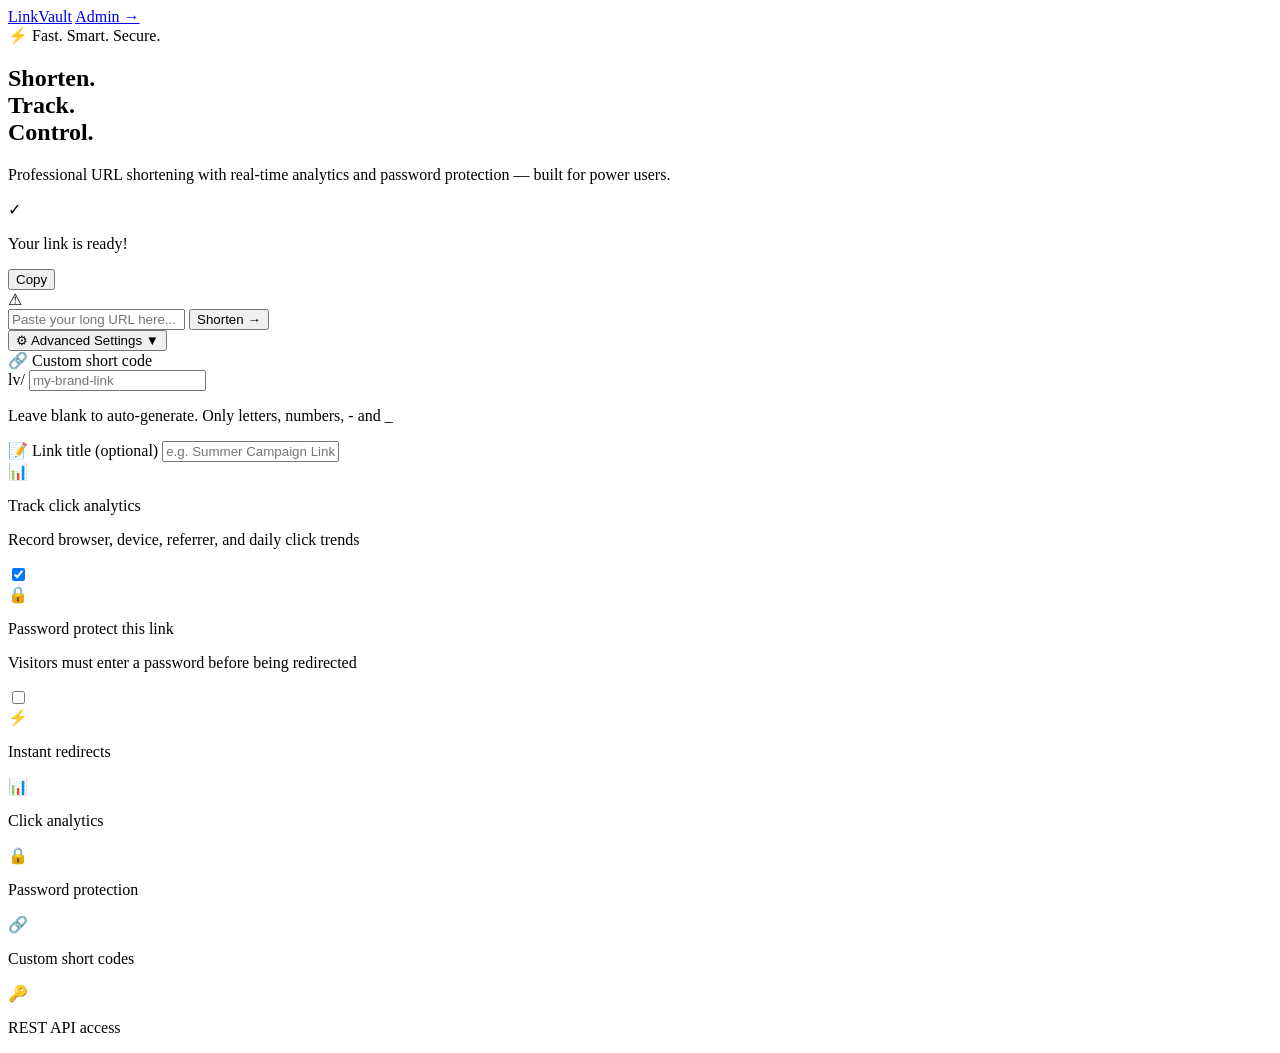
<file: target/classes/templates/index.html>
<!DOCTYPE html>
<html lang="en" xmlns:th="http://www.thymeleaf.org">
<head>
    <meta charset="UTF-8">
    <meta name="viewport" content="width=device-width, initial-scale=1.0">
    <title>LinkVault — Smart URL Shortener</title>
    <link rel="preconnect" href="https://fonts.googleapis.com">
    <link href="https://fonts.googleapis.com/css2?family=Syne:wght@400;600;700;800&family=DM+Sans:wght@300;400;500&display=swap" rel="stylesheet">
    <link rel="stylesheet" th:href="@{/css/main.css}">
</head>
<body class="home-page">

<!-- Navigation -->
<nav class="nav">
    <div class="nav-inner">
        <a href="/" class="nav-logo">Link<span>Vault</span></a>
        <a href="/admin/dashboard" class="nav-admin">Admin →</a>
    </div>
</nav>

<!-- Hero -->
<section class="hero">
    <div class="hero-bg">
        <div class="blob blob-1"></div>
        <div class="blob blob-2"></div>
        <div class="grid-overlay"></div>
    </div>

    <div class="hero-content">
        <div class="hero-badge">⚡ Fast. Smart. Secure.</div>
        <h1 class="hero-title">Shorten.<br><span class="accent">Track.</span><br>Control.</h1>
        <p class="hero-subtitle">Professional URL shortening with real-time analytics and password protection — built for power users.</p>
    </div>

    <!-- Main Form Card -->
    <div class="form-card">

        <!-- Success Banner -->
        <div class="success-banner" th:if="${successUrl}" id="successBanner">
            <div class="success-icon">✓</div>
            <div class="success-content">
                <p class="success-label">Your link is ready!</p>
                <a th:href="${successUrl}" th:text="${successUrl}" class="success-link" target="_blank"></a>
            </div>
            <button class="copy-btn" th:data-copy="${successUrl}" onclick="copyToClipboard(this)">Copy</button>
        </div>

        <!-- Error Banner -->
        <div class="error-banner" th:if="${formError}">
            <span>⚠</span> <span th:text="${formError}"></span>
        </div>

        <!-- Form -->
        <form th:action="@{/shorten}" method="post" th:object="${createRequest}" id="shortenForm">

            <div class="url-input-group">
                <input type="url" th:field="*{originalUrl}"
                       placeholder="Paste your long URL here..."
                       class="url-input" id="originalUrl" autocomplete="off" required />
                <button type="submit" class="shorten-btn" id="submitBtn">
                    <span class="btn-text">Shorten</span>
                    <span class="btn-icon">→</span>
                </button>
            </div>

            <!-- Settings Panel Toggle -->
            <button type="button" class="settings-toggle" onclick="toggleSettings()">
                <span class="settings-icon">⚙</span>
                <span>Advanced Settings</span>
                <span class="settings-arrow" id="settingsArrow">▼</span>
            </button>

            <!-- Settings Panel -->
            <div class="settings-panel" id="settingsPanel">

                <!-- Custom Code -->
                <div class="setting-row">
                    <label class="setting-label">
                        <span class="setting-label-icon">🔗</span>
                        Custom short code
                    </label>
                    <div class="custom-code-input-wrap">
                        <span class="code-prefix">lv/</span>
                        <input type="text" th:field="*{customCode}"
                               placeholder="my-brand-link"
                               class="code-input" id="customCode"
                               maxlength="30"
                               oninput="checkCodeAvailability(this.value)" />
                        <span class="code-status" id="codeStatus"></span>
                    </div>
                    <p class="setting-hint">Leave blank to auto-generate. Only letters, numbers, - and _</p>
                </div>

                <!-- Title -->
                <div class="setting-row">
                    <label class="setting-label">
                        <span class="setting-label-icon">📝</span>
                        Link title (optional)
                    </label>
                    <input type="text" th:field="*{title}"
                           placeholder="e.g. Summer Campaign Link"
                           class="setting-input" maxlength="100" />
                </div>

                <!-- Analytics Toggle -->
                <div class="setting-row setting-row-toggle">
                    <div class="setting-toggle-info">
                        <span class="setting-label-icon">📊</span>
                        <div>
                            <p class="setting-label-text">Track click analytics</p>
                            <p class="setting-hint-inline">Record browser, device, referrer, and daily click trends</p>
                        </div>
                    </div>
                    <label class="toggle-switch">
                        <input type="checkbox" th:field="*{analyticsEnabled}" id="analyticsToggle" checked />
                        <span class="toggle-track">
                            <span class="toggle-thumb"></span>
                        </span>
                    </label>
                </div>

                <!-- Password Protection Toggle -->
                <div class="setting-row setting-row-toggle">
                    <div class="setting-toggle-info">
                        <span class="setting-label-icon">🔒</span>
                        <div>
                            <p class="setting-label-text">Password protect this link</p>
                            <p class="setting-hint-inline">Visitors must enter a password before being redirected</p>
                        </div>
                    </div>
                    <label class="toggle-switch">
                        <input type="checkbox" th:field="*{passwordProtected}" id="passwordToggle"
                               onchange="togglePasswordField(this.checked)" />
                        <span class="toggle-track">
                            <span class="toggle-thumb"></span>
                        </span>
                    </label>
                </div>

                <!-- Password Input (shown when toggle is on) -->
                <div class="setting-row" id="passwordRow" style="display:none;">
                    <label class="setting-label">
                        <span class="setting-label-icon">🗝</span>
                        Set password
                    </label>
                    <div class="password-input-wrap">
                        <input type="password" th:field="*{password}"
                               placeholder="Enter a secure password"
                               class="setting-input" id="linkPassword" />
                        <button type="button" class="pwd-toggle-btn" onclick="togglePwdVisibility()">👁</button>
                    </div>
                </div>

            </div>
        </form>
    </div>
</section>

<!-- Features Strip -->
<section class="features">
    <div class="feature"><div class="feature-icon">⚡</div><p>Instant redirects</p></div>
    <div class="feature"><div class="feature-icon">📊</div><p>Click analytics</p></div>
    <div class="feature"><div class="feature-icon">🔒</div><p>Password protection</p></div>
    <div class="feature"><div class="feature-icon">🔗</div><p>Custom short codes</p></div>
    <div class="feature"><div class="feature-icon">🔑</div><p>REST API access</p></div>
</section>

<script th:src="@{/js/main.js}"></script>
</body>
</html>
</file>
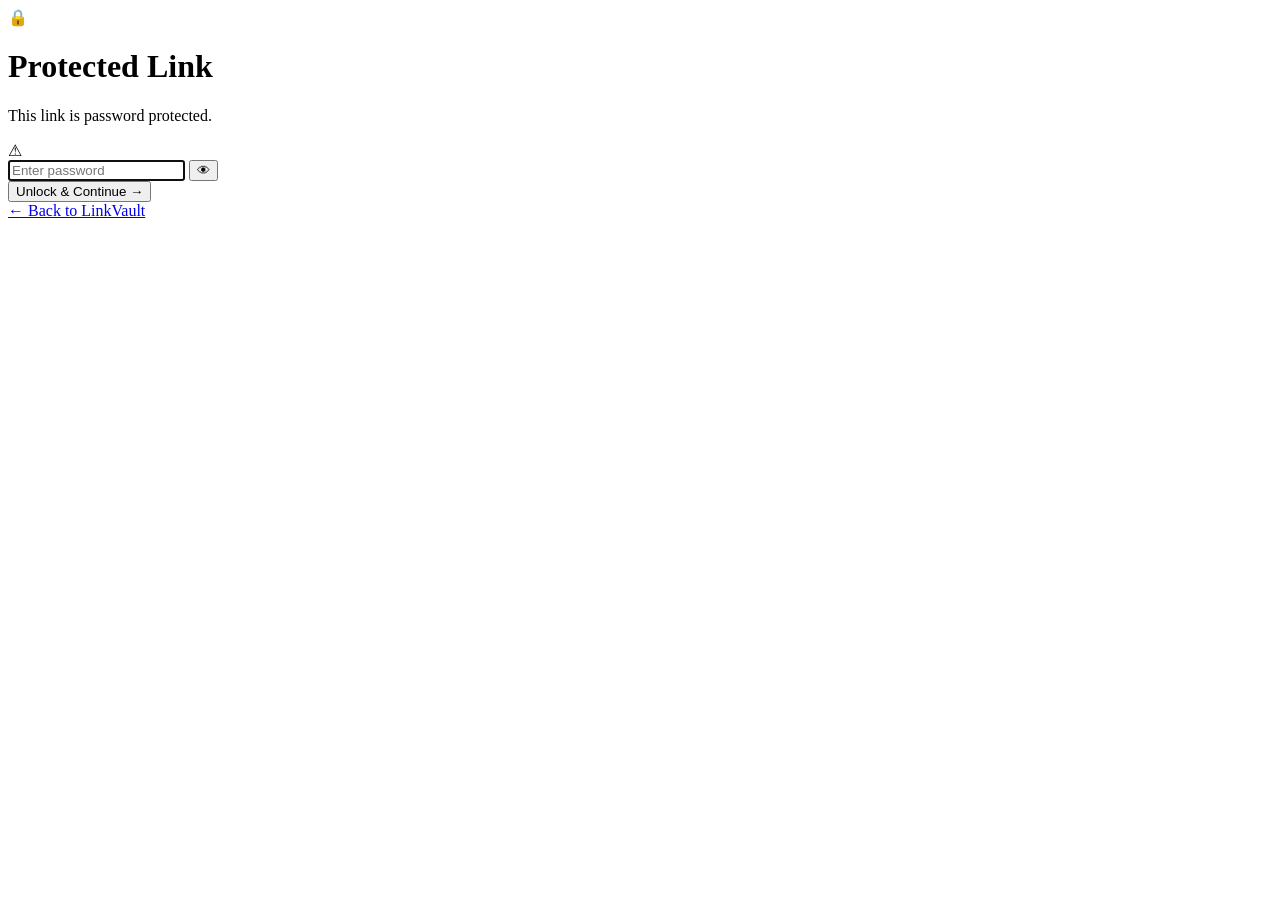
<file: target/classes/templates/protected-link.html>
<!DOCTYPE html>
<html lang="en" xmlns:th="http://www.thymeleaf.org">
<head>
    <meta charset="UTF-8">
    <meta name="viewport" content="width=device-width, initial-scale=1.0">
    <title>Protected Link — LinkVault</title>
    <link rel="preconnect" href="https://fonts.googleapis.com">
    <link href="https://fonts.googleapis.com/css2?family=Syne:wght@400;600;700;800&family=DM+Sans:wght@300;400;500&display=swap" rel="stylesheet">
    <link rel="stylesheet" th:href="@{/css/main.css}">
</head>
<body class="protected-page">

<div class="protected-container">
    <div class="protected-card">
        <div class="lock-icon">🔒</div>
        <h1 class="protected-title">Protected Link</h1>
        <p class="protected-subtitle">
            This link is password protected.
            <br>
            <span th:if="${domain}" th:text="'Destination: ' + ${domain}" class="protected-domain"></span>
        </p>

        <div class="error-banner small" th:if="${error}">
            <span>⚠</span> <span th:text="${error}"></span>
        </div>

        <form th:action="@{'/protected/' + ${shortCode}}" method="post" class="protected-form">
            <div class="pwd-field-wrap">
                <input type="password" name="password" id="pwdInput"
                       placeholder="Enter password"
                       class="protected-pwd-input" autofocus required />
                <button type="button" class="pwd-toggle-btn-sm" onclick="togglePwdVisibilityById('pwdInput', this)">👁</button>
            </div>
            <button type="submit" class="protected-submit-btn">
                Unlock &amp; Continue →
            </button>
        </form>

        <a href="/" class="back-link">← Back to LinkVault</a>
    </div>
</div>

<script th:src="@{/js/main.js}"></script>
</body>
</html>
</file>
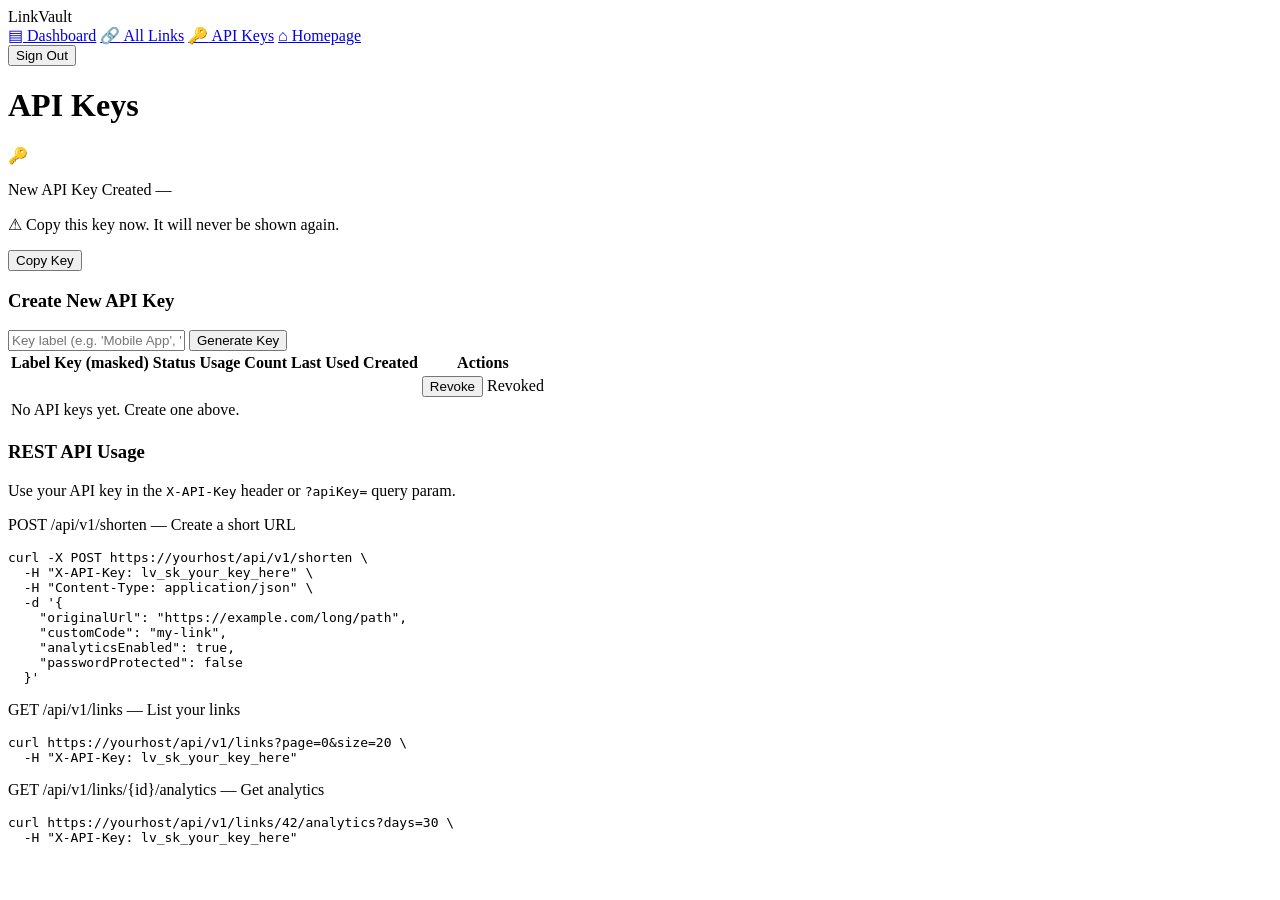
<file: target/classes/templates/admin/api-keys.html>
<!DOCTYPE html>
<html lang="en" xmlns:th="http://www.thymeleaf.org">
<head>
    <meta charset="UTF-8">
    <meta name="viewport" content="width=device-width, initial-scale=1.0">
    <title>API Keys — LinkVault Admin</title>
    <link rel="preconnect" href="https://fonts.googleapis.com">
    <link href="https://fonts.googleapis.com/css2?family=Syne:wght@400;600;700;800&family=DM+Sans:wght@300;400;500&display=swap" rel="stylesheet">
    <link rel="stylesheet" th:href="@{/css/main.css}">
</head>
<body class="admin-page">

<aside class="sidebar">
    <div class="sidebar-logo">Link<span>Vault</span></div>
    <nav class="sidebar-nav">
        <a href="/admin/dashboard" class="sidebar-link"><span class="sidebar-icon">▤</span> Dashboard</a>
        <a href="/admin/links" class="sidebar-link"><span class="sidebar-icon">🔗</span> All Links</a>
        <a href="/admin/api-keys" class="sidebar-link active"><span class="sidebar-icon">🔑</span> API Keys</a>
        <a href="/" class="sidebar-link"><span class="sidebar-icon">⌂</span> Homepage</a>
    </nav>
    <div class="sidebar-footer">
        <form th:action="@{/admin/logout}" method="post">
            <button type="submit" class="logout-btn">Sign Out</button>
        </form>
    </div>
</aside>

<main class="admin-main">
    <header class="admin-header">
        <h1 class="admin-page-title">API Keys</h1>
    </header>

    <!-- Newly created key reveal -->
    <div th:if="${newKeyValue}" class="new-key-banner">
        <div class="new-key-icon">🔑</div>
        <div class="new-key-content">
            <p class="new-key-label">New API Key Created — <strong th:text="${newKeyLabel}"></strong></p>
            <p class="new-key-warning">⚠ Copy this key now. It will never be shown again.</p>
            <div class="new-key-value-row">
                <code class="new-key-value" th:text="${newKeyValue}" id="newKeyVal"></code>
                <button class="copy-btn" data-copy="" onclick="copyNewKey(this)">Copy Key</button>
            </div>
        </div>
    </div>

    <div th:if="${successMessage}" class="alert-success" th:text="${successMessage}"></div>

    <!-- Create New Key -->
    <div class="card create-key-card">
        <h3 class="card-title">Create New API Key</h3>
        <form th:action="@{/admin/api-keys/create}" method="post" class="create-key-form">
            <input type="text" name="label" placeholder="Key label (e.g. 'Mobile App', 'Marketing Bot')"
                   class="setting-input" required maxlength="128" />
            <button type="submit" class="shorten-btn small">Generate Key</button>
        </form>
    </div>

    <!-- Keys Table -->
    <div class="card">
        <div class="table-wrap">
            <table class="data-table">
                <thead>
                    <tr>
                        <th>Label</th>
                        <th>Key (masked)</th>
                        <th>Status</th>
                        <th>Usage Count</th>
                        <th>Last Used</th>
                        <th>Created</th>
                        <th>Actions</th>
                    </tr>
                </thead>
                <tbody>
                    <tr th:each="key : ${apiKeys}">
                        <td><strong th:text="${key.label}"></strong></td>
                        <td><code class="key-masked" th:text="${key.maskedKey}"></code></td>
                        <td>
                            <span th:class="${key.active} ? 'status-badge active' : 'status-badge inactive'"
                                  th:text="${key.active} ? 'Active' : 'Revoked'"></span>
                        </td>
                        <td th:text="${key.usageCount}"></td>
                        <td class="date-cell"
                            th:text="${key.lastUsedAt != null ? #temporals.format(key.lastUsedAt, 'MMM dd, yyyy') : 'Never'}"></td>
                        <td class="date-cell" th:text="${#temporals.format(key.createdAt, 'MMM dd, yyyy')}"></td>
                        <td>
                            <form th:if="${key.active}"
                                  th:action="@{'/admin/api-keys/' + ${key.id} + '/revoke'}" method="post"
                                  style="display:inline"
                                  onsubmit="return confirm('Revoke this API key? This cannot be undone.')">
                                <button type="submit" class="action-btn danger-btn">Revoke</button>
                            </form>
                            <span th:unless="${key.active}" class="text-muted">Revoked</span>
                        </td>
                    </tr>
                    <tr th:if="${#lists.isEmpty(apiKeys)}">
                        <td colspan="7" class="empty-row">No API keys yet. Create one above.</td>
                    </tr>
                </tbody>
            </table>
        </div>
    </div>

    <!-- API Usage Guide -->
    <div class="card api-guide-card">
        <h3 class="card-title">REST API Usage</h3>
        <div class="api-guide">
            <p class="api-guide-intro">Use your API key in the <code>X-API-Key</code> header or <code>?apiKey=</code> query param.</p>

            <div class="code-block-wrap">
                <p class="code-block-label">POST /api/v1/shorten — Create a short URL</p>
                <pre class="code-block">curl -X POST https://yourhost/api/v1/shorten \
  -H "X-API-Key: lv_sk_your_key_here" \
  -H "Content-Type: application/json" \
  -d '{
    "originalUrl": "https://example.com/long/path",
    "customCode": "my-link",
    "analyticsEnabled": true,
    "passwordProtected": false
  }'</pre>
            </div>

            <div class="code-block-wrap">
                <p class="code-block-label">GET /api/v1/links — List your links</p>
                <pre class="code-block">curl https://yourhost/api/v1/links?page=0&amp;size=20 \
  -H "X-API-Key: lv_sk_your_key_here"</pre>
            </div>

            <div class="code-block-wrap">
                <p class="code-block-label">GET /api/v1/links/{id}/analytics — Get analytics</p>
                <pre class="code-block">curl https://yourhost/api/v1/links/42/analytics?days=30 \
  -H "X-API-Key: lv_sk_your_key_here"</pre>
            </div>
        </div>
    </div>
</main>

<script>
    function copyNewKey(btn) {
        const code = document.getElementById('newKeyVal');
        navigator.clipboard.writeText(code.textContent.trim()).then(() => {
            btn.textContent = '✓ Copied!';
            btn.style.background = '#10b981';
            setTimeout(() => { btn.textContent = 'Copy Key'; btn.style.background = ''; }, 2000);
        });
    }
</script>
</body>
</html>
</file>
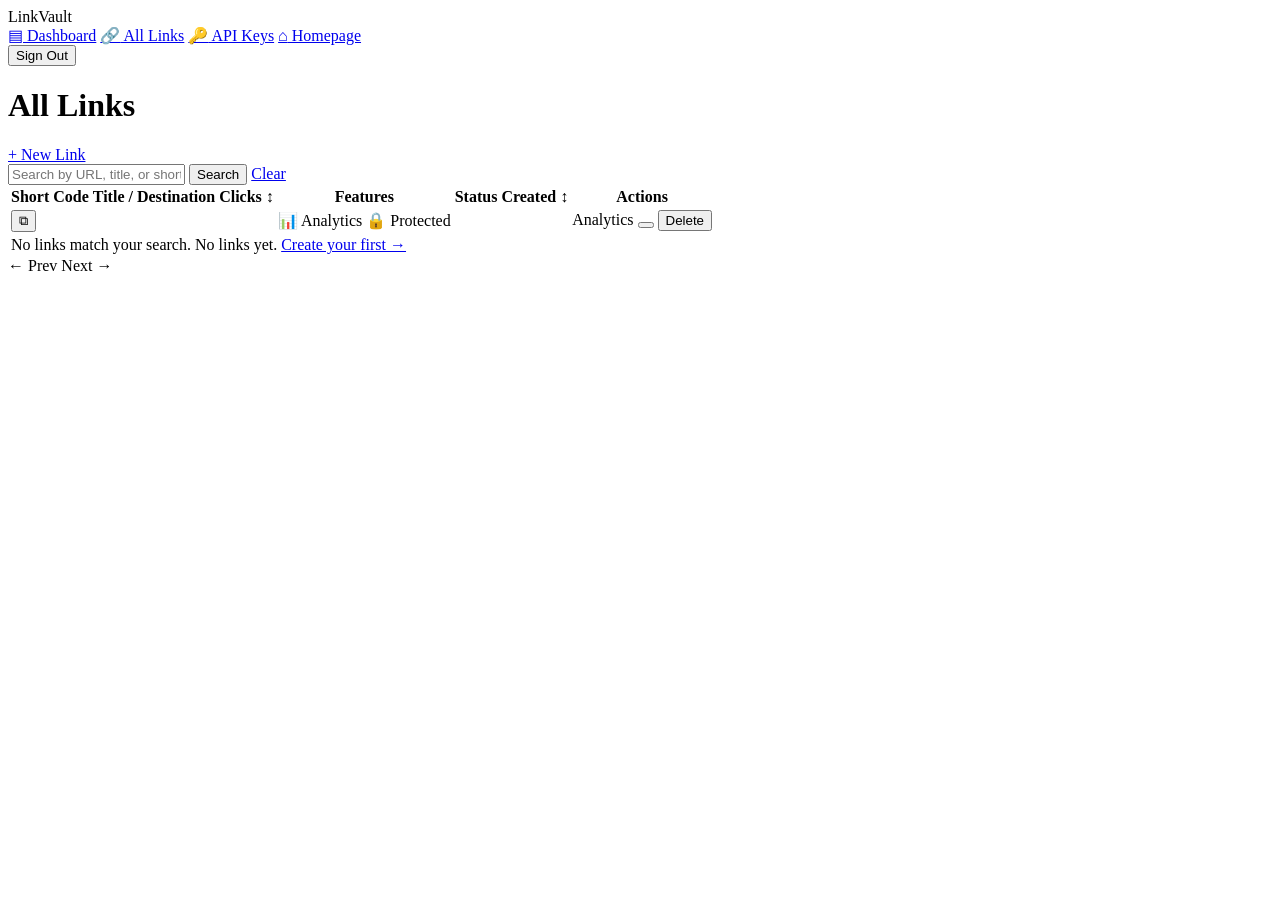
<file: target/classes/templates/admin/links.html>
<!DOCTYPE html>
<html lang="en" xmlns:th="http://www.thymeleaf.org">
<head>
    <meta charset="UTF-8">
    <meta name="viewport" content="width=device-width, initial-scale=1.0">
    <title>All Links — LinkVault Admin</title>
    <link rel="preconnect" href="https://fonts.googleapis.com">
    <link href="https://fonts.googleapis.com/css2?family=Syne:wght@400;600;700;800&family=DM+Sans:wght@300;400;500&display=swap" rel="stylesheet">
    <link rel="stylesheet" th:href="@{/css/main.css}">
</head>
<body class="admin-page">

<aside class="sidebar">
    <div class="sidebar-logo">Link<span>Vault</span></div>
    <nav class="sidebar-nav">
        <a href="/admin/dashboard" class="sidebar-link"><span class="sidebar-icon">▤</span> Dashboard</a>
        <a href="/admin/links" class="sidebar-link active"><span class="sidebar-icon">🔗</span> All Links</a>
        <a href="/admin/api-keys" class="sidebar-link"><span class="sidebar-icon">🔑</span> API Keys</a>
        <a href="/" class="sidebar-link"><span class="sidebar-icon">⌂</span> Homepage</a>
    </nav>
    <div class="sidebar-footer">
        <form th:action="@{/admin/logout}" method="post">
            <button type="submit" class="logout-btn">Sign Out</button>
        </form>
    </div>
</aside>

<main class="admin-main">
    <header class="admin-header">
        <h1 class="admin-page-title">All Links</h1>
        <a href="/" class="header-action-btn">+ New Link</a>
    </header>

    <div th:if="${successMessage}" class="alert-success" th:text="${successMessage}"></div>

    <!-- Search Bar -->
    <div class="card search-card">
        <form method="get" action="/admin/links" class="search-form">
            <input type="text" name="query" th:value="${query}"
                   placeholder="Search by URL, title, or short code..."
                   class="search-input" />
            <button type="submit" class="search-btn">Search</button>
            <a th:if="${!#strings.isEmpty(query)}" href="/admin/links" class="clear-btn">Clear</a>
        </form>
    </div>

    <!-- Links Table -->
    <div class="card">
        <div class="table-wrap">
            <table class="data-table">
                <thead>
                    <tr>
                        <th><a th:href="@{/admin/links(sort='shortCode', dir=${sort == 'shortCode' && dir == 'asc' ? 'desc' : 'asc'}, query=${query})}">Short Code</a></th>
                        <th>Title / Destination</th>
                        <th><a th:href="@{/admin/links(sort='clickCount', dir=${sort == 'clickCount' && dir == 'asc' ? 'desc' : 'asc'}, query=${query})}">Clicks ↕</a></th>
                        <th>Features</th>
                        <th>Status</th>
                        <th><a th:href="@{/admin/links(sort='createdAt', dir=${sort == 'createdAt' && dir == 'asc' ? 'desc' : 'asc'}, query=${query})}">Created ↕</a></th>
                        <th>Actions</th>
                    </tr>
                </thead>
                <tbody>
                    <tr th:each="link : ${linksPage.content}">
                        <td>
                            <div class="code-cell-wrap">
                                <code class="short-code-cell" th:text="'/' + ${link.shortCode}"></code>
                                <button class="copy-icon-btn"
                                        th:data-copy="${baseUrl + link.shortCode}"
                                        onclick="copyToClipboard(this)" title="Copy link">⧉</button>
                            </div>
                        </td>
                        <td>
                            <p class="link-title" th:text="${link.title}"></p>
                            <a th:href="${link.originalUrl}" th:text="${link.originalUrlPreview}"
                               target="_blank" class="url-cell small"></a>
                        </td>
                        <td><strong th:text="${link.clickCount}"></strong></td>
                        <td>
                            <div class="features-badges">
                                <span th:if="${link.analyticsEnabled}" class="feature-tag analytics-tag" title="Analytics">📊 Analytics</span>
                                <span th:if="${link.passwordProtected}" class="feature-tag lock-tag" title="Password Protected">🔒 Protected</span>
                            </div>
                        </td>
                        <td>
                            <span th:class="${link.active} ? 'status-badge active' : 'status-badge inactive'"
                                  th:text="${link.active} ? 'Active' : 'Disabled'"></span>
                        </td>
                        <td class="date-cell" th:text="${#temporals.format(link.createdAt, 'MMM dd, yyyy')}"></td>
                        <td class="actions-cell">
                            <a th:href="@{'/admin/links/' + ${link.id} + '/analytics'}" class="action-btn">Analytics</a>
                            <button class="action-btn toggle-btn"
                                    th:data-id="${link.id}"
                                    th:data-active="${link.active}"
                                    onclick="toggleLink(this)">
                                <span th:text="${link.active} ? 'Disable' : 'Enable'"></span>
                            </button>
                            <form th:action="@{'/admin/links/' + ${link.id} + '/delete'}" method="post"
                                  style="display:inline"
                                  onsubmit="return confirm('Delete this link and all its analytics?')">
                                <button type="submit" class="action-btn danger-btn">Delete</button>
                            </form>
                        </td>
                    </tr>
                    <tr th:if="${linksPage.totalElements == 0}">
                        <td colspan="7" class="empty-row">
                            <span th:if="${!#strings.isEmpty(query)}">No links match your search.</span>
                            <span th:if="${#strings.isEmpty(query)}">No links yet. <a href="/">Create your first →</a></span>
                        </td>
                    </tr>
                </tbody>
            </table>
        </div>

        <!-- Pagination -->
        <div class="pagination" th:if="${linksPage.totalPages > 1}">
            <a th:href="@{/admin/links(page=${linksPage.number - 1}, query=${query}, sort=${sort}, dir=${dir})}"
               th:class="${linksPage.first} ? 'page-btn disabled' : 'page-btn'">← Prev</a>

            <span class="page-info"
                  th:text="'Page ' + (${linksPage.number + 1}) + ' of ' + ${linksPage.totalPages}"></span>

            <a th:href="@{/admin/links(page=${linksPage.number + 1}, query=${query}, sort=${sort}, dir=${dir})}"
               th:class="${linksPage.last} ? 'page-btn disabled' : 'page-btn'">Next →</a>
        </div>
    </div>
</main>

<script>
    async function toggleLink(btn) {
        const id = btn.dataset.id;
        const isActive = btn.dataset.active === 'true';
        const res = await fetch(`/admin/links/${id}/toggle`, { method: 'POST' });
        const data = await res.json();
        btn.dataset.active = data.active;
        btn.querySelector('span').textContent = data.active ? 'Disable' : 'Enable';
        const row = btn.closest('tr');
        const badge = row.querySelector('.status-badge');
        badge.textContent = data.active ? 'Active' : 'Disabled';
        badge.className = data.active ? 'status-badge active' : 'status-badge inactive';
    }

    function copyToClipboard(btn) {
        const text = btn.dataset.copy;
        navigator.clipboard.writeText(text).then(() => {
            const orig = btn.textContent;
            btn.textContent = '✓';
            setTimeout(() => btn.textContent = orig, 1500);
        });
    }
</script>
</body>
</html>
</file>
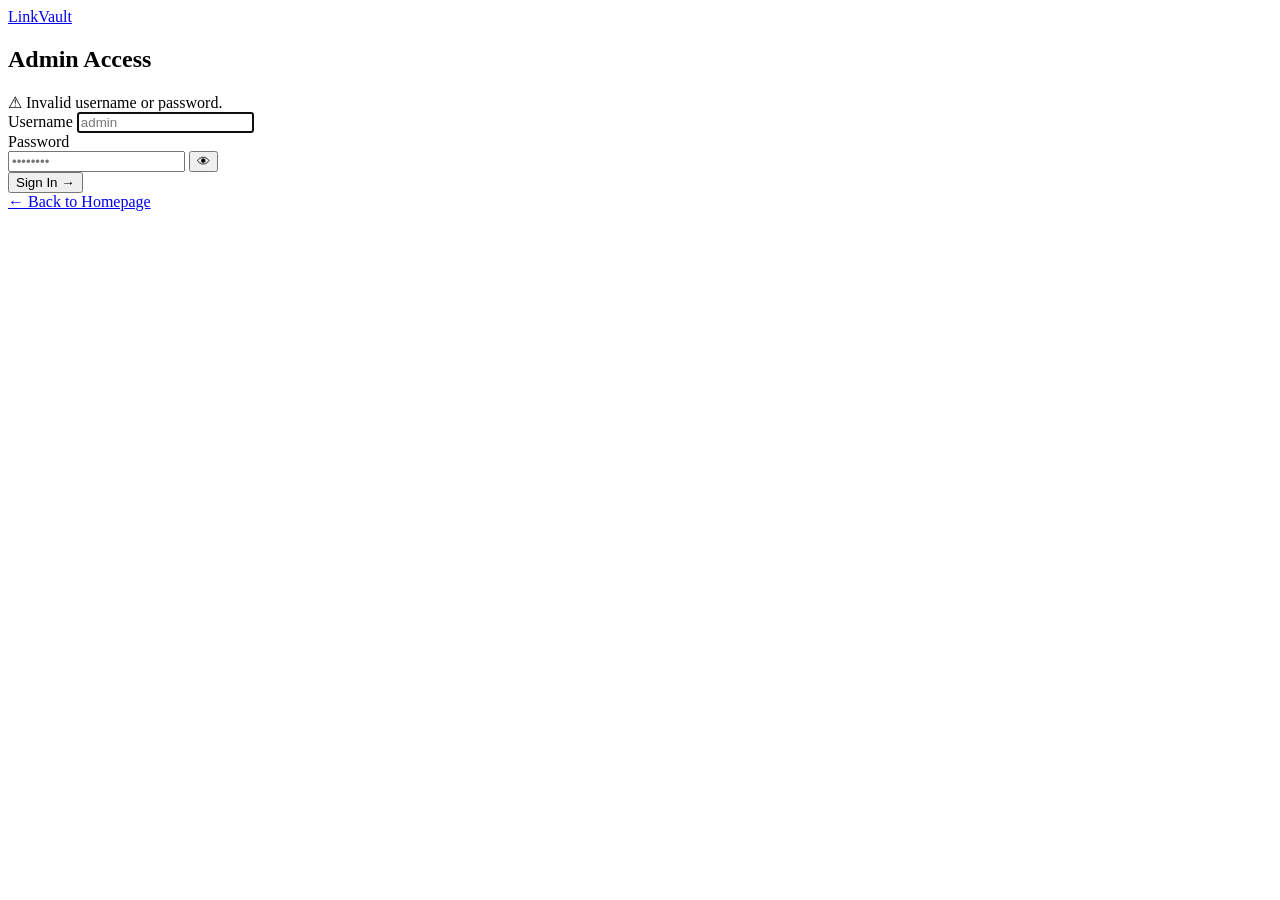
<file: target/classes/templates/admin/login.html>
<!DOCTYPE html>
<html lang="en" xmlns:th="http://www.thymeleaf.org">
<head>
    <meta charset="UTF-8">
    <meta name="viewport" content="width=device-width, initial-scale=1.0">
    <title>Admin Login — LinkVault</title>
    <link rel="preconnect" href="https://fonts.googleapis.com">
    <link href="https://fonts.googleapis.com/css2?family=Syne:wght@400;600;700;800&family=DM+Sans:wght@300;400;500&display=swap" rel="stylesheet">
    <link rel="stylesheet" th:href="@{/css/main.css}">
</head>
<body class="login-page">

<div class="login-container">
    <div class="login-card">
        <a href="/" class="nav-logo big">Link<span>Vault</span></a>
        <h2 class="login-title">Admin Access</h2>

        <div class="error-banner" th:if="${loginError}">
            <span>⚠</span> Invalid username or password.
        </div>

        <form th:action="@{/admin/login}" method="post" class="login-form">
            <div class="login-field">
                <label>Username</label>
                <input type="text" name="username" placeholder="admin" autofocus required />
            </div>
            <div class="login-field">
                <label>Password</label>
                <div class="pwd-field-wrap">
                    <input type="password" name="password" id="loginPwd" placeholder="••••••••" required />
                    <button type="button" class="pwd-toggle-btn-sm" onclick="togglePwdVisibilityById('loginPwd', this)">👁</button>
                </div>
            </div>
            <button type="submit" class="login-btn">Sign In →</button>
        </form>

        <a href="/" class="back-link">← Back to Homepage</a>
    </div>
</div>

<script th:src="@{/js/main.js}"></script>
</body>
</html>
</file>
